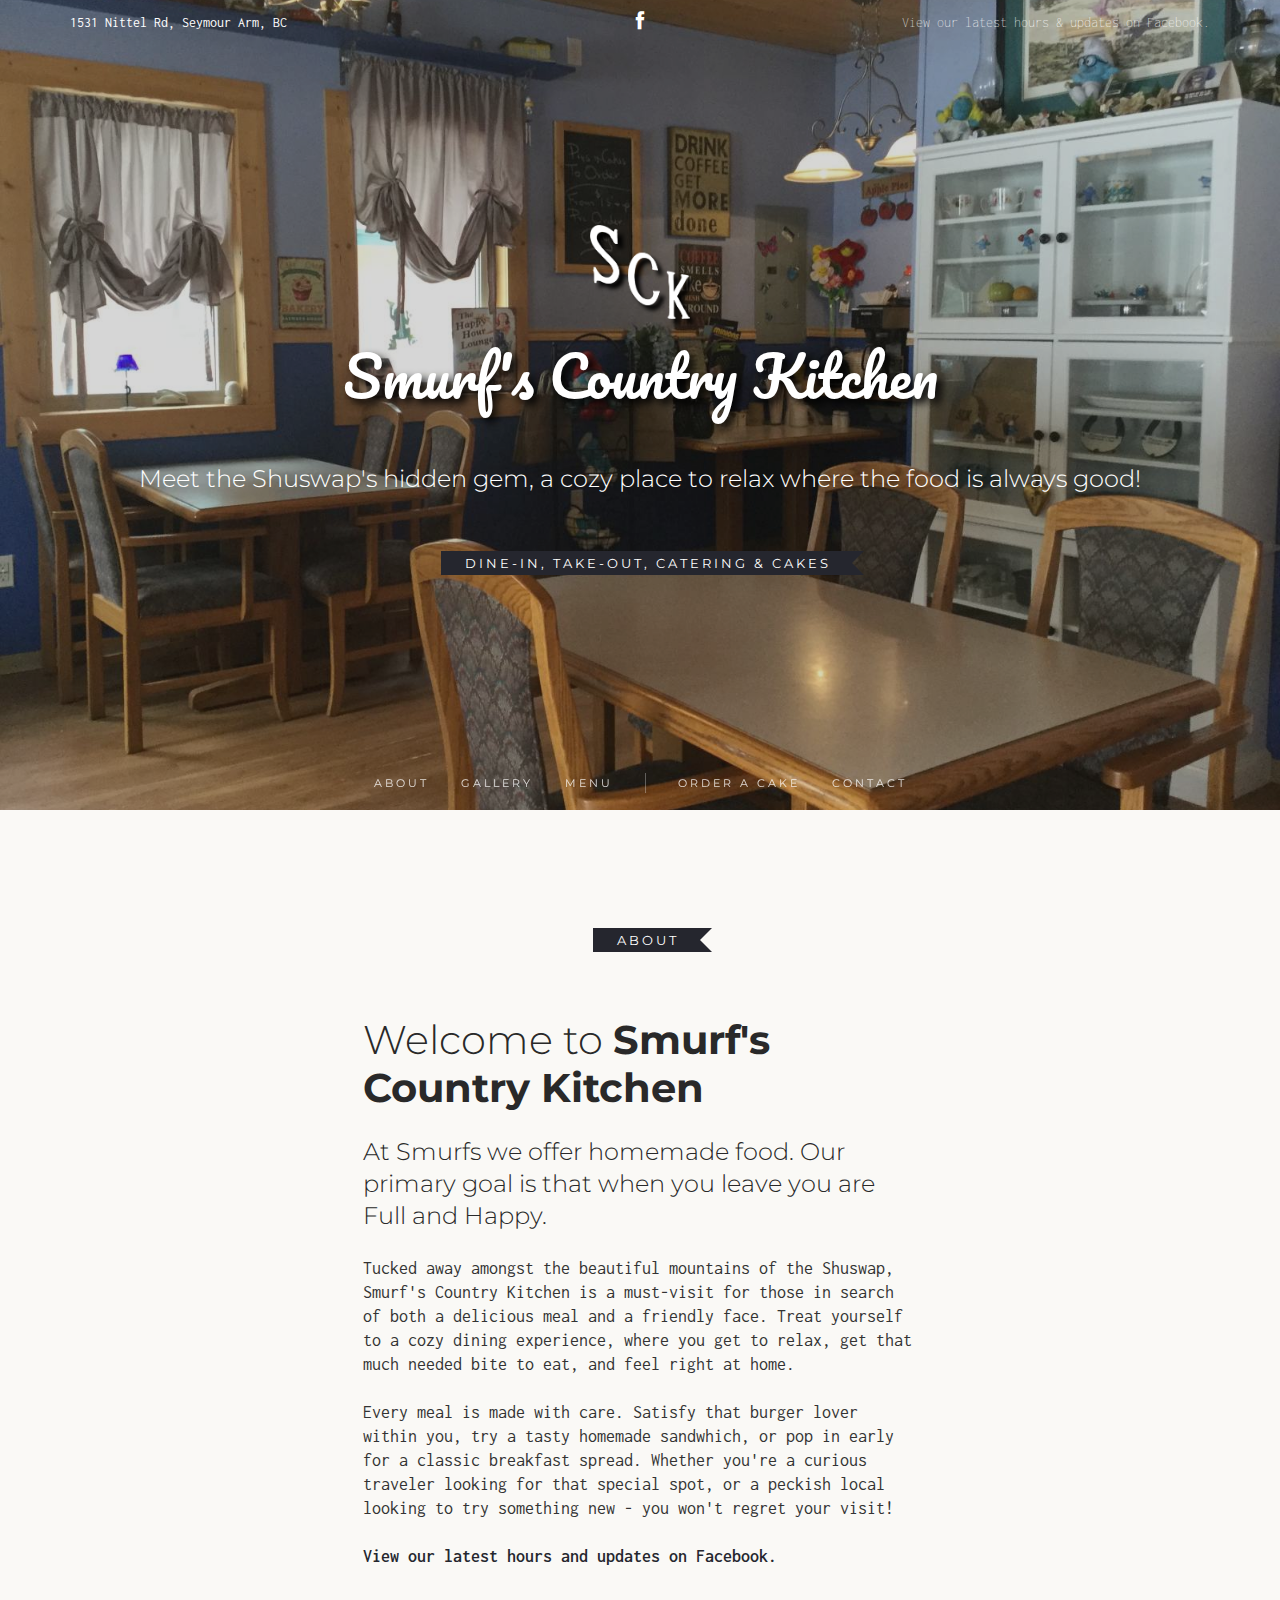
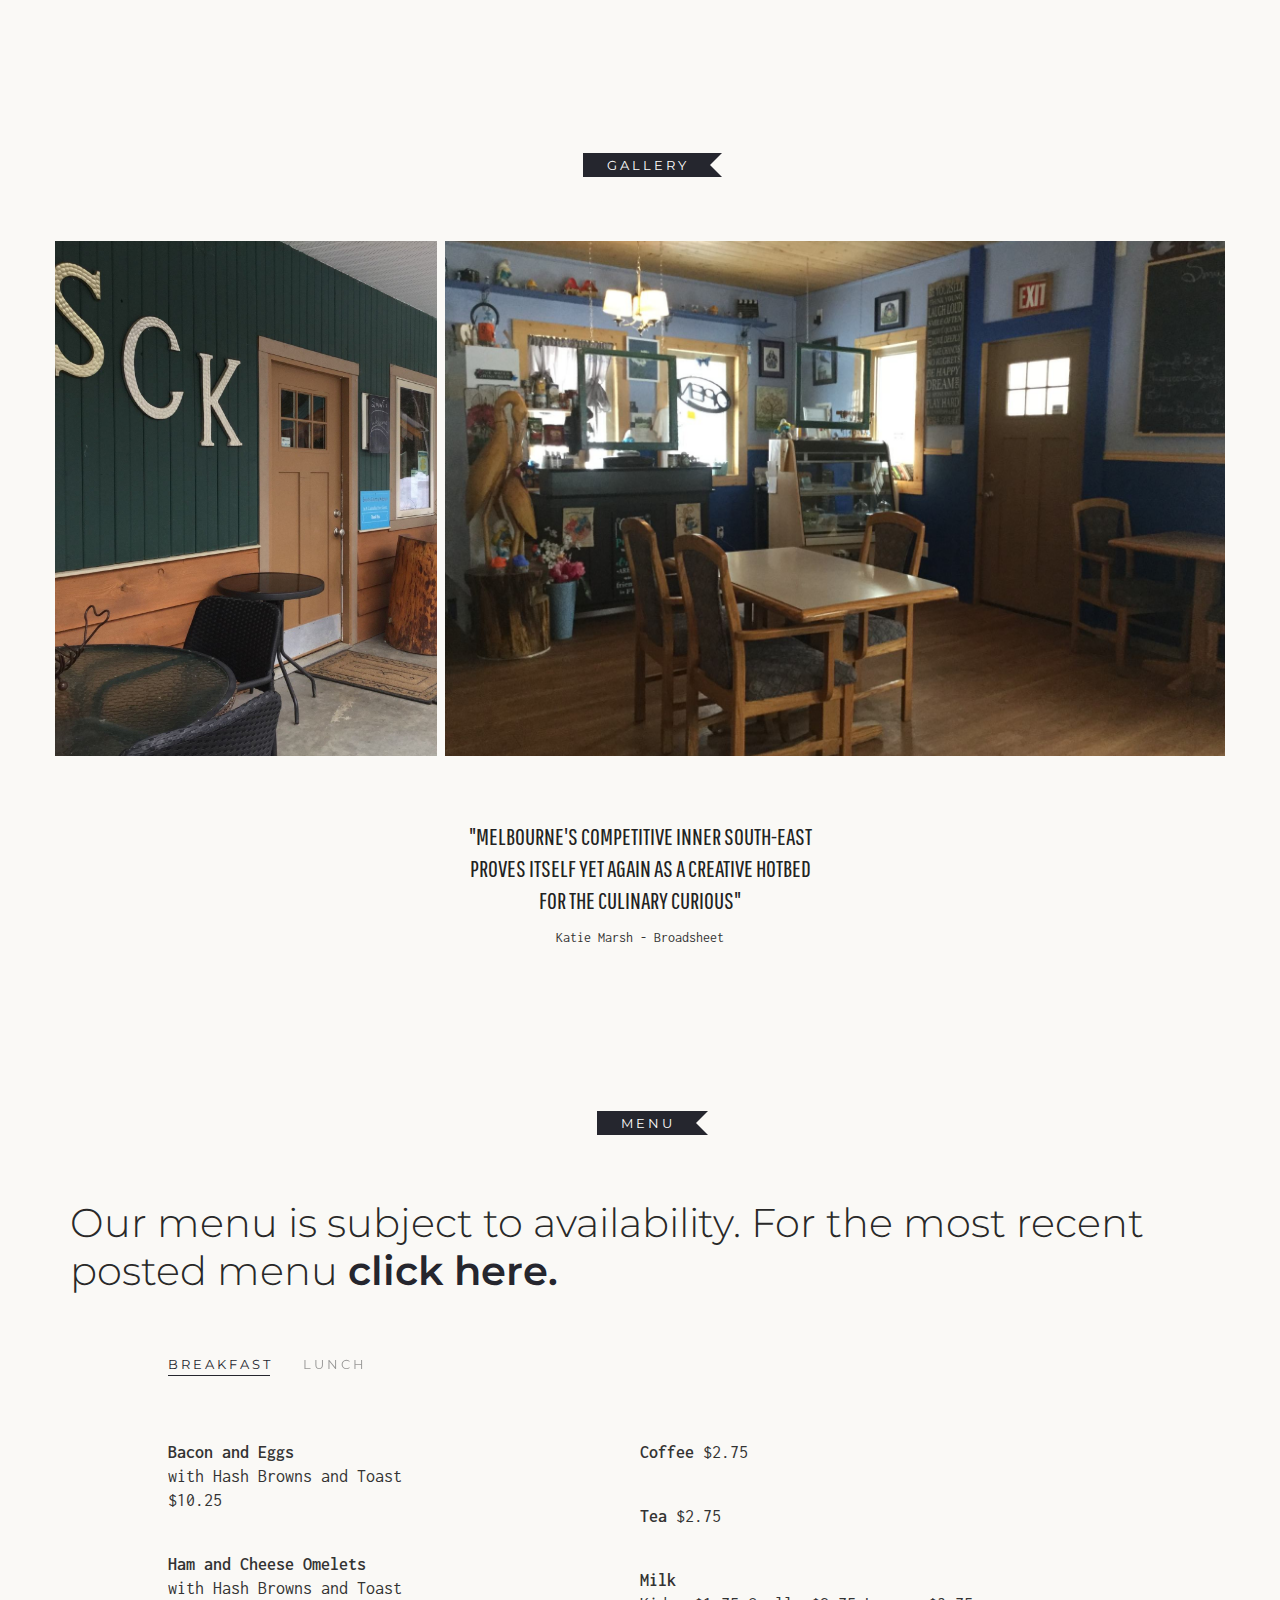
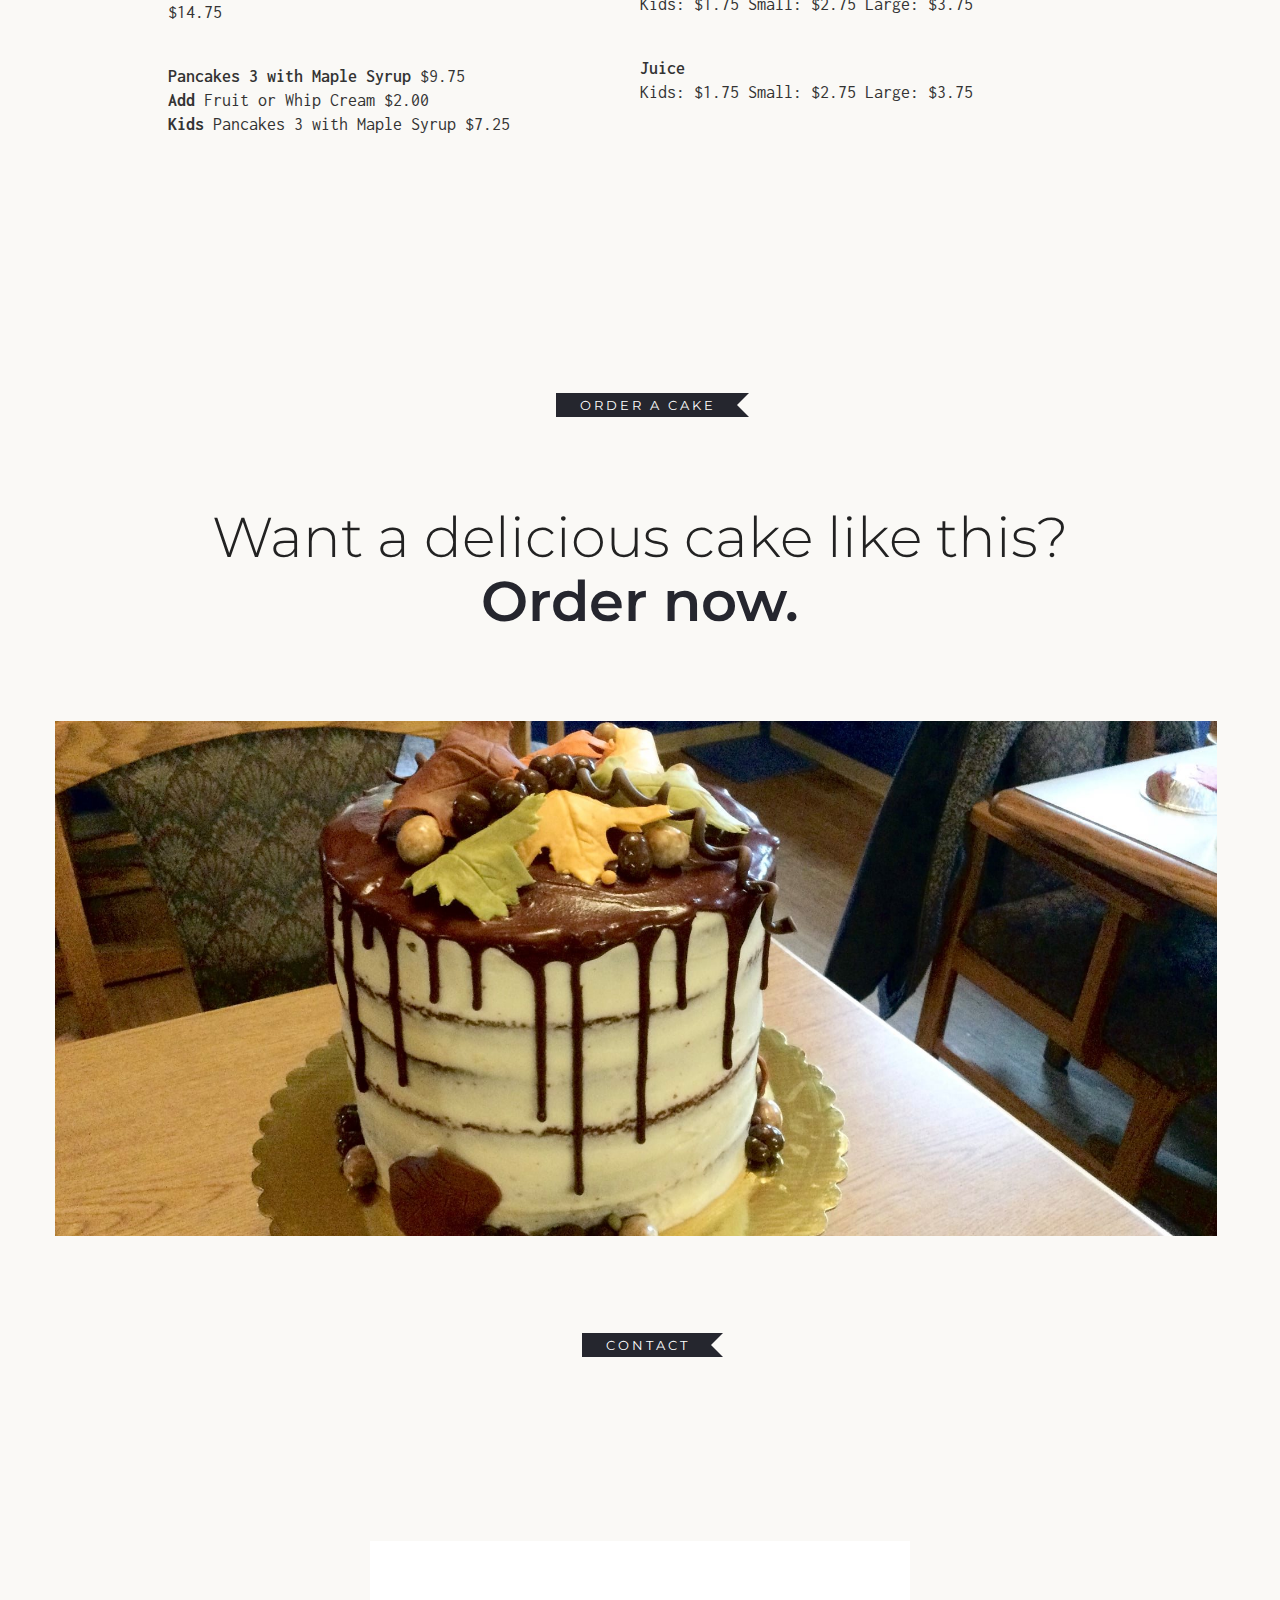
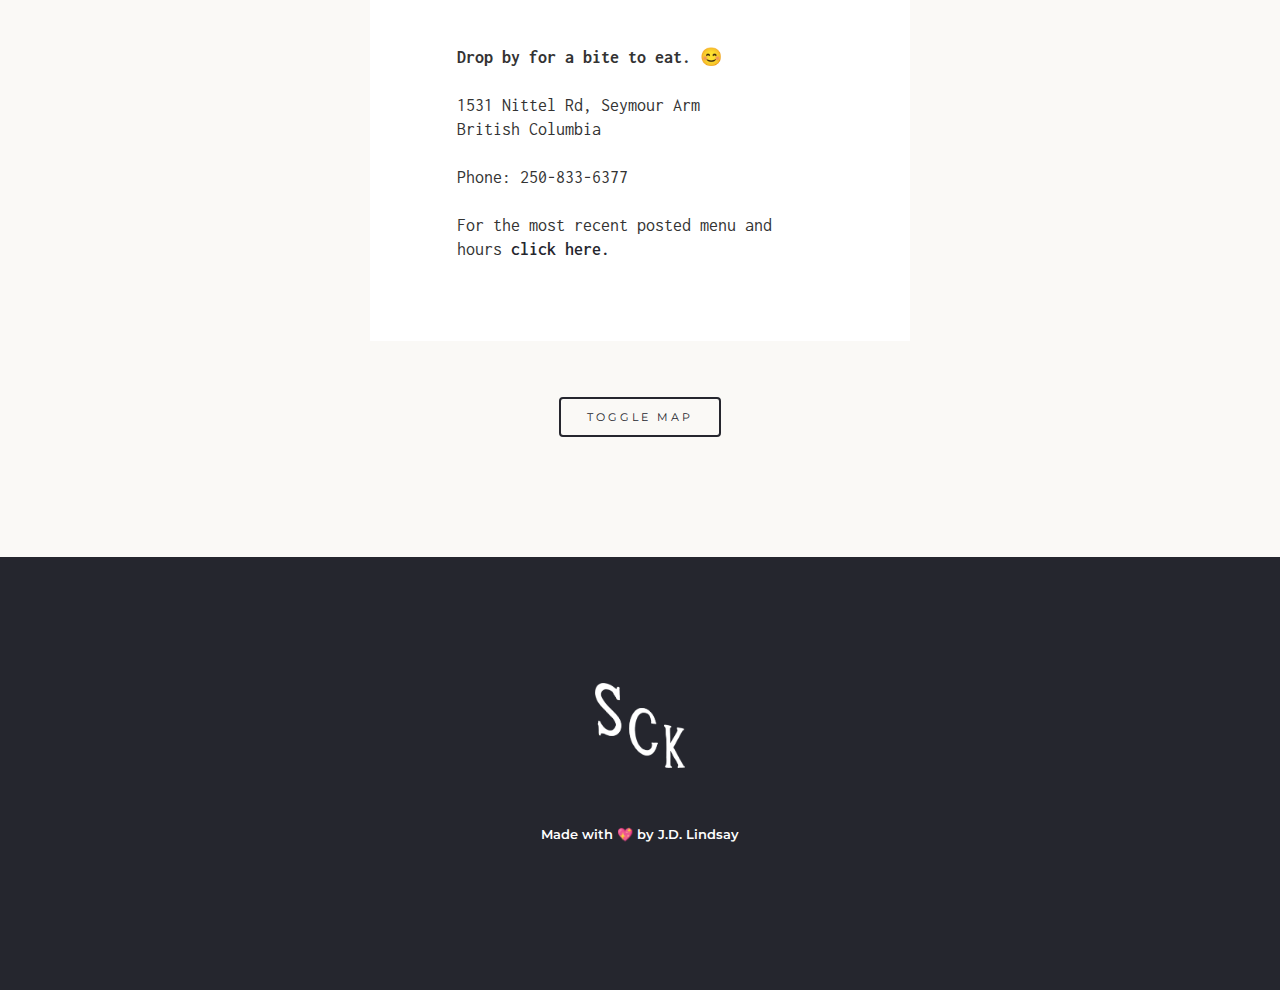
<file: index.html>
<!doctype html>
<html lang="en">
    <head>
        <meta charset="utf-8">
        <title>Smurf's Country Kitchen</title>
        <meta name="viewport" content="width=device-width, initial-scale=0.9">
        <link href="css/bootstrap.css" rel="stylesheet" type="text/css" media="all" />
        <link href="css/themify-icons.css" rel="stylesheet" type="text/css" media="all" />
        <link href="css/flexslider.css" rel="stylesheet" type="text/css" media="all" />
		<link href="css/theme.css" rel="stylesheet" type="text/css" media="all" />
		<link href="css/custom.css" rel="stylesheet" type="text/css" media="all" />
        <link href='https://fonts.googleapis.com/css?family=Montserrat%7CInconsolata:400,700%7CPathway+Gothic+One%7CPacifico:400' rel='stylesheet' type='text/css'>
        
        <style>
            .overlay:before {
                background: #333333;
                opacity:.2;
            }
        </style>
        
    </head>
    
    <body>
        <div class="nav-container">
            <a id="top"></a>
            <nav class="relative image-bg overlay">
                <div class="nav-utility ">
                    <div class="container">
                        <div class="row">
                            <div class="col-sm-4  text-center-xs">
                                <span class="sub">1531 Nittel Rd, Seymour Arm, BC</span>
                            </div>
                            <div class="col-sm-4 text-center">
                                <ul class="list-inline social-list">
                                    
                                    <li>
                                        <a href="https://www.facebook.com/Smurfs-Country-Kitchen-1632952796851451">
                                            <i class="ti-facebook"></i>
                                        </a>
                                    </li>
                                   
                                </ul>
                            </div>
                            <div class="col-sm-4 text-right text-center-xs">
                                <span class="sub"><a style="font-weight: 100"href="https://www.facebook.com/Smurfs-Country-Kitchen-1632952796851451/?ref=page_internal" target="_blank" >View our latest hours & updates on Facebook.</a></span>
                            </div>
                        </div>
                        <!--end of row-->
                    </div>
                    <!--end of container-->
                </div>
                <div class="pt180 pb180 pt-xs-40 pb-xs-16">
                    <div class="container">
                        <div class="row">
                            <div class="col-sm-12 text-center">
                                <a >
                                   
                    
                                    <div style="filter: drop-shadow(5px 5px 2px black);"><img style="width: 100px; max-height: 1000px; filter: drop-shadow(5px 5px px black); filter:brightness(50); " alt="Logo" class="logo" src="img/logo-light.png" /></div>
                                    
                                    <h1 style="font-family: Pacifico; font-weight: 400; padding-top: 24px;weight:900; filter: drop-shadow(5px 5px 4px black);">Smurf's Country Kitchen</h1>
                                    
                                  
                                    
                                    <h4 style="padding-top: 32px; ">Meet the Shuswap's hidden gem, a cozy place to relax where the food is always good!</h4>
                                    
                                      <div class="ribbon" style="margin-top:32px">
                                <h6 class="uppercase mb0">Dine-in, take-out, catering & cakes</h6>
                            </div>
                                    
                                </a>
                            </div>
                        </div>
                        <!--end of row-->
                    </div>
                    <!--end of container-->
                </div>
                <div class="module widget-handle mobile-toggle text-center visible-xs">
                    <i class="ti-menu"></i>
                </div>
                <div class="nav-bar text-center mb-xs-0">
                    <div class="container">
                        <div class="row">
                            <div class="col-sm-12 text-center">
                                <ul class="menu inline-block mb-xs-16">
                                    <li class="top-link hidden-xs">
                                        <a href="#top" class="inner-link">
                                            <i class="ti-arrow-up"></i> Top</a>
                                    </li>
                                    <li>
                                        <a href="#about" class="inner-link">About</a>
                                    </li>
                                    <li>
                                        <a href="#gallery" class="inner-link">Gallery</a>
                                    </li>
                                    <li>
                                        <a href="#menu" class="inner-link">Menu</a>
                                    </li>
                                   
                                    
                                    <li>
                                        <div class="divider hidden-xs"></div>
                                    </li>
                                    
                                    <li>
                                        <a href="#order" class="inner-link">Order a Cake</a>
                                    </li>
                                    <li>
                                        <a href="#contact" class="inner-link">Contact</a>
                                    </li>
                                    
                                    
                                </ul>
                            </div>
                        </div>
                        <!--end of row-->
                    </div>
                    <!--end of container-->
                </div>
                <div class="background-image-holder">
                    <img alt="Pic" src="img/inside1.jpg" />
                </div>
            </nav>
        </div>
        <div class="main-container">
            <a id="about"></a>
            <section class="pb0">
                <div class="container">
                    
                    <div class="row  mb64 mb-xs-40">
                        <div class="col-sm-12 text-center">
                            <div class="ribbon">
                                <h6 class="uppercase mb0">About</h6>
                            </div>
                        </div>
                    </div>
                    
                    <!--end of row-->
                    <div class="row mb64 mb-xs-40">
                        <div class="col-md-6 col-md-offset-3 col-sm-8 col-sm-offset-2">
                            <h2>Welcome to <strong>Smurf's Country Kitchen</strong></h2>
                            <h4>
                                        At Smurfs we offer homemade food. Our primary goal is that when you leave you are Full and Happy.</h4>
                            <p>
                                Tucked away amongst the beautiful mountains of the Shuswap, Smurf's Country Kitchen is a must-visit for those in search of both a delicious meal and a friendly face. Treat yourself to a cozy dining experience, where you get to relax, get that much needed bite to eat, and feel right at home.
                            </p>
                            <p>
                               Every meal is made with care. Satisfy that burger lover within you, try a tasty homemade sandwhich, or pop in early for a classic breakfast spread. Whether you're a curious traveler looking for that special spot, or a peckish local looking to try something new - you won't regret your visit!
                            </p>
                            
                            <p><a href="https://www.facebook.com/Smurfs-Country-Kitchen-1632952796851451/?ref=page_internal" target="_blank" >View our latest hours and updates on Facebook.</a></p>
                        </div>
                    </div>
                    <!--end of row-->
                    
                    <!--end of row-->
                    
                    <!--end of row-->
                </div>
                <!--end of container-->
            </section>
            
            <a id="gallery"></a>
            <section class="pb0 mb0" >
                <div class="container">
                    
                    <div class="row  mb64 mb-xs-40">
                        <div class="col-sm-12 text-center">
                            <div class="ribbon">
                                <h6 class="uppercase mb0">Gallery</h6>
                            </div>
                        </div>
                    </div>
                    
                    <div class="row image-row">
                        <div class="col-sm-4">
                            <div class="background-image-holder">
                                <img alt="Background Image" src="img/Front2_1.jpg" />
                            </div>
                        </div>
                        <div class="col-sm-8" >
                            <div class="background-image-holder">
                                <img alt="Background Image" src="img/inside2.jpg" />
                            </div>
                        </div>
                    </div>
                    <!--end of row-->
                    
                    <div class="row" style="padding-top: 64px; padding-bottom: 64px;;">
                        <div class="col-md-4 col-md-offset-4 col-sm-6 col-sm-offset-3 text-center">
                            <p class="alt-font mb8">
                                "Melbourne's competitive inner south-east proves itself yet again as a creative hotbed for the culinary curious"
                            </p>
                            <span class="sub">Katie Marsh - Broadsheet</span>
                        </div>
                    </div>
                    
                </div>
                <!--end of container-->
            </section>
            
            
            
            <a id="menu"></a>
            <section class="pb0">
                <div class="container">
                    <div class="row  mb64 mb-xs-40">
                        <div class="col-sm-12 text-center">
                            <div class="ribbon">
                                <h6 class="uppercase mb0">Menu</h6>
                            </div>
                        </div>
                    </div>
                    
                    <h2 style="padding-bottom: 32px;">Our menu is subject to availability. For the most recent posted menu <a href="https://www.facebook.com/Smurfs-Country-Kitchen-1632952796851451/menu" target="_blank">click here.</a><br></h2>
                    
                    <!--end of row-->
                    <div class="row">
                        <div class="col-md-10 col-md-offset-1 col-sm-12">
                            <div class="tabbed-content text-tabs">
                                <ul class="tabs mb64 mb-xs-24">
                                    <li class="active">
                                        <div class="tab-title">
                                            <span>Breakfast</span>
                                        </div>
                                        <div class="tab-content">
                                            <div class="col-sm-6 p0">
                                                <div class="mb40 mb-xs-24 ">
                                                    <span class="bold block">Bacon and Eggs</span>
                                                    <p class="mb0">
                                                        with Hash Browns and Toast
    
                                                    </p>
                                                    <span class="block">$10.25</span>
                                                </div>
                                                <div class="mb40 mb-xs-24 ">
                                                    <span class="bold block">Ham and Cheese Omelets</span>
                                                    <p class="mb0">
                                                        with  Hash Browns and Toast
                                                        
                                                    </p>
                                                    <span class="block">$14.75</span>
                                                </div>
                                                <div class="mb40 mb-xs-24 ">
                                                    <span class="bold block">Pancakes 3 with Maple Syrup </span><span> $9.75

</span>
                                                    <p class="mb0">
                                                        <strong>Add</strong> Fruit or Whip Cream  $2.00 </p>
                                                        <p class="mb0">
                                                        <strong>Kids</strong> Pancakes 3 with Maple Syrup  $7.25

                                                    </p>
                                                    
                                                </div>
                                            
                                            
                                            </div>
                                            
                                            
                                            <div class="col-sm-6 p0">
                                                
                                                
                                                    <div class="mb40 mb-xs-24 ">
                                                        <span class="bold block">Coffee</span><span> $2.75</span>
                                                   
                                                </div>
                                                <div class="mb40 mb-xs-24 ">
                                                    <span class="bold block">Tea</span><span> $2.75</span>
                                                    
                                                </div>
                                                <div class="mb40 mb-xs-24 ">
                                                    <span class="bold block">Milk</span>
                                                    <p class="mb0">
                                                        Kids: $1.75 Small: $2.75 Large: $3.75
                                                        
                                                    </p>
                                                    
                                                </div>
                                               <div class="mb40 mb-xs-24 ">
                                                    <span class="bold block">Juice</span>
                                                    <p class="mb0">
                                                        Kids: $1.75 Small: $2.75 Large: $3.75
                                                        
                                                    </p>
                                                    
                                                </div>
                                            </div>
                                        </div>
                                    </li>
                                    <li>
                                        <div class="tab-title">
                                            <span>Lunch</span>
                                        </div>
                                        <div class="tab-content">
                                            <div class="bold block" style="width: fit-content;font-style: italic; padding-bottom: 20px; font-weight: 900!important!;">Burgers and Extras</div>
                                            <div class="col-sm-6 p0">
                                                <div class="mb40 mb-xs-24 ">
                                                    <span class="bold block" >Smurf Burger     
</span>
                                              <p class="mb0">
                                                  
                                                    <p class="mb0">
                                                        6 oz Beef Patty 
                                                       <br class="hidden-xs" /> topped with Bacon Mushrooms,  
                                                        <br class="hidden-xs" /> Cheddar Cheese, Lettuce Tomato
                                                        <br class="hidden-xs" /> and Onion with Smurf Aoli.
                                                    </p>
                                                    <span class="block"> $16.75</span>
                                                </div>
                                                
                                                <div class="mb40 mb-xs-24 ">
                                                    <span class="bold block">Smurfette           

</span>
                                                    <p class="mb0">
                                                        5 oz Chicken Patty 
                                                        <br class="hidden-xs" /> topped with Havarti Cheese, 
                                                        <br class="hidden-xs" /> Lettuce, Tomato 
                                                        <br class="hidden-xs" /> and Onion with Smurf Aoli.
                                                    </p>
                                                    <span class="block"> $15.75</span>
                                                </div>
                                                <div class="mb40 mb-xs-24 ">
                                                    <span class="bold block">Mushroom Swiss  
</span>
                                                    <p class="mb0">
                                                        6 oz Beef Patty 
                                                        <br class="hidden-xs" />Loaded with Layers of Mushrooms  
                                                        <br class="hidden-xs" /> and Swiss Cheese.
                                                    </p>
                                                    <span class="block">$18.00</span>
                                                </div>
                                               
                                            </div>
                                            
                                            
                                            <div class="col-sm-6 p0">
                                                 <div class="mb40 mb-xs-24 ">
                                                    <span class="bold block">Mushroom Quinoa (Veggie Burger)
   
</span>
                                                    <p class="mb0">
                                                       Portabella, Brown and White Mushrooms
                                                        <br class="hidden-xs" /> mixed with Onions and Quinoa.
                                                    </p>
                                                    <span class="block"> $15.25 </span>
                                                </div>
                                                
                                                <div class="mb40 mb-xs-24 ">
                                                    <span class="bold block">Chicken Bacon Club 
  

</span>
                                                    <p class="mb0">
                                                       Grilled Chicken Breast
                                                        <br class="hidden-xs" />with Loads of Bacon, Tomato
                                                        <br class="hidden-xs" />and Cheddar Cheese on 3 Slices of Toasted Bread.
                                                    </p>
                                                    <span class="block">$16.75</span>
                                                </div>
                                                <div class="mb40 mb-xs-24 ">
                                                    <span class="bold block">Quesadilla  

</span>
                                                    <p class="mb0">
                                                       Grilled Chicken and Veggies,
                                                        <br class="hidden-xs" />loaded with Cheese and Spices.
                                                    </p>
                                                    <span class="block"> $16.75</span>
                                                </div>
                                            </div>
                                        </div>
                                    </li>
                                    <!--<li>
                                        <div class="tab-title">
                                            <span>Drinks</span>
                                        </div>
                                        <div class="tab-content">
                                            <div class="col-sm-6 p0">
                                                <div class="mb40 mb-xs-24 ">
                                                    <span class="bold block">Single origin coffee</span>
                                                    <p class="mb0">
                                                        latte, cappucino
                                                    </p>
                                                    <span class="block">3.5</span>
                                                </div>
                                                <div class="mb40 mb-xs-24 ">
                                                    <span class="bold block">Organic green tea</span>
                                                    <p class="mb0">
                                                        sourced locally
                                                    </p>
                                                    <span class="block">5.5 / pot</span>
                                                </div>
                                                <div class="mb40 mb-xs-24 ">
                                                    <span class="bold block">Iced xoffee</span>
                                                    <p class="mb0">
                                                        with vanilla bean ice cream
                                                    </p>
                                                    <span class="block">4.5</span>
                                                </div>
                                                <div class="mb40 mb-xs-24 ">
                                                    <span class="bold block">Freshly squeezed juice</span>
                                                    <p class="mb0">
                                                        orange, apple, watermelon
                                                    </p>
                                                    <span class="block">4.5</span>
                                                </div>
                                                <div class="mb40 mb-xs-24 ">
                                                    <span class="bold block">Milkshake</span>
                                                    <p class="mb0">
                                                        salted caramel, vanilla bean
                                                    </p>
                                                    <span class="block">7</span>
                                                </div>
                                            </div>
                                        </div>
                                    </li> -->
                                </ul>
                            </div>
                            <!--end of text tabs-->
                        </div>
                    </div>
                    <!--end of row-->
                </div>
                <!--end of container-->
            </section>
            <a id="special"></a>
            
            
            <section class="pb0 mb0" >
                <div class="container">
                    
                    <!--end of row-->
                </div>
                <!--end of container-->
            </section>
            
            
            <a id="order"></a>
            <section class="pb0">
                <div class="container">
                     <div class="row  mb64 mb-xs-40">
                        <div class="col-sm-12 text-center">
                            <div class="ribbon">
                                <h6 class="uppercase mb0">Order a Cake</h6>
                                
                                
                            </div>
                            <h1 style="color: #222222; padding-top: 24px;"><br>Want a delicious cake like this? <br><a href="https://form.jotform.com/212447199702257" target="_blank">Order now.</a></h1>
                        </div>
                    </div>
                    
                    <div class="row image-row">

                        <div class="col-sm-12">
                            <div class="background-image-holder">
                                <img alt="Background Image" src="img/makeacake.jpg" />
                            </div>
                        </div>
                    </div>
                    
                   
                    <!--end of row-->
                    
                    <!--end of row-->
                </div>
                <!--end of container-->
            </section>
            <a id="contact"></a>
            <section>
                <div class="container">
                    <div class="row  mb64 mb-xs-40">
                        <div class="col-sm-12 text-center">
                            <div class="ribbon">
                                <h6 class="uppercase mb0">Contact</h6>
                            </div>
                        </div>
                    </div>
                   
              
                    <!--end of row-->
                    <div class="row">
                        <div class="col-sm-12">
                            <div class="map-holder pt120 pb120">
                                <iframe src="https://www.google.com/maps/embed?pb=!1m18!1m12!1m3!1d7063.162742254183!2d-118.93484776421501!3d51.25213227698468!2m3!1f0!2f0!3f0!3m2!1i1024!2i768!4f13.1!3m3!1m2!1s0x537f2e591adf1af1%3A0xb1d47030766eb564!2sNittel%20Rd%2C%20British%20Columbia%20V0E%202J0!5e0!3m2!1sen!2sca!4v1634023922205!5m2!1sen!2sca"></iframe>
                                <div class="col-md-6 col-md-offset-3 col-sm-10 col-sm-offset-1 contact-details">
                                    <div class="pt80 pb56 bg-white p32 overflow-hidden">
                                        <div class="col-sm-10 col-sm-offset-1">
                                            <p>
                                                <strong>
                                                <br /> Drop by for a bite to eat. 😊</strong>
                                               
                                            </p>
                                            <p>
                                                1531 Nittel Rd, Seymour Arm
                                                <br /> British Columbia
                                            </p>
                                            <p>
                                                Phone: 250-833-6377
                                                <br> <a href="https://www.facebook.com/Smurfs-Country-Kitchen-1632952796851451"></a>
                                            </p>
                                            <p>For the most recent posted menu and hours <a href="https://www.facebook.com/Smurfs-Country-Kitchen-1632952796851451/" target="_blank">click here.</a></p>
                                        </div>
                                    </div>
                                </div>
                                <div class="align-bottom text-center">
                                    <a href="#" class="btn toggle-map">Toggle Map</a>
                                </div>
                            </div>
                        </div>
                    </div>
                    <!--end of row-->
                </div>
                <!--end of container-->
            </section>
            <footer class="bg-primary pt120 pb120 pt-xs-40 pb-xs-64">
                <div class="container">
                    <div class="row">
                        <div class="col-sm-12 mb-xs-24 text-center-xs" style="text-align: center">
                            <div class="inline-block center">
                                <center><img alt="Logo" style="filter: brightness(50); margin: 0px; margin-bottom: 12px;" class="image-small display-block center mb-xs-24" src="img/logo-light.png" /></center>
				    <div><center><h6 ><br><br><a style="color:white; margin-top:12px;" target="_blank" href="https://jdlindsay.com">Made with 💖 by J.D. Lindsay</a></h6></center></div>
                            </div>
                            
                        </div>
                        
                    </div>
                    <!--end of row-->
                </div>
                <!--end of container-->
            </footer>
        </div>
        <script src="js/jquery.min.js"></script>
        <script src="js/bootstrap.min.js"></script>
        <script src="js/flexslider.min.js"></script>
        <script src="js/twitterfetcher.min.js"></script>
        <script src="js/spectragram.min.js"></script>
        <script src="js/smooth-scroll.min.js"></script>
        <script src="js/parallax.min.js"></script>
        <script src="js/scripts.js"></script>
    </body>
</html>
</file>
<file: css/themify-icons.css>
@font-face {
	font-family: 'themify';
	src:url('../fonts/themify.eot?-fvbane');
	src:url('../fonts/themify.eot?#iefix-fvbane') format('embedded-opentype'),
		url('../fonts/themify.woff?-fvbane') format('woff'),
		url('../fonts/themify.ttf?-fvbane') format('truetype'),
		url('../fonts/themify.svg?-fvbane#themify') format('svg');
	font-weight: normal;
	font-style: normal;
}

[class^="ti-"], [class*=" ti-"] {
	font-family: 'themify';
	speak: none;
	font-style: normal;
	font-weight: normal;
	font-variant: normal;
	text-transform: none;
	line-height: 1;

	/* Better Font Rendering =========== */
	-webkit-font-smoothing: antialiased;
	-moz-osx-font-smoothing: grayscale;
}

.ti-wand:before {
	content: "\e600";
}
.ti-volume:before {
	content: "\e601";
}
.ti-user:before {
	content: "\e602";
}
.ti-unlock:before {
	content: "\e603";
}
.ti-unlink:before {
	content: "\e604";
}
.ti-trash:before {
	content: "\e605";
}
.ti-thought:before {
	content: "\e606";
}
.ti-target:before {
	content: "\e607";
}
.ti-tag:before {
	content: "\e608";
}
.ti-tablet:before {
	content: "\e609";
}
.ti-star:before {
	content: "\e60a";
}
.ti-spray:before {
	content: "\e60b";
}
.ti-signal:before {
	content: "\e60c";
}
.ti-shopping-cart:before {
	content: "\e60d";
}
.ti-shopping-cart-full:before {
	content: "\e60e";
}
.ti-settings:before {
	content: "\e60f";
}
.ti-search:before {
	content: "\e610";
}
.ti-zoom-in:before {
	content: "\e611";
}
.ti-zoom-out:before {
	content: "\e612";
}
.ti-cut:before {
	content: "\e613";
}
.ti-ruler:before {
	content: "\e614";
}
.ti-ruler-pencil:before {
	content: "\e615";
}
.ti-ruler-alt:before {
	content: "\e616";
}
.ti-bookmark:before {
	content: "\e617";
}
.ti-bookmark-alt:before {
	content: "\e618";
}
.ti-reload:before {
	content: "\e619";
}
.ti-plus:before {
	content: "\e61a";
}
.ti-pin:before {
	content: "\e61b";
}
.ti-pencil:before {
	content: "\e61c";
}
.ti-pencil-alt:before {
	content: "\e61d";
}
.ti-paint-roller:before {
	content: "\e61e";
}
.ti-paint-bucket:before {
	content: "\e61f";
}
.ti-na:before {
	content: "\e620";
}
.ti-mobile:before {
	content: "\e621";
}
.ti-minus:before {
	content: "\e622";
}
.ti-medall:before {
	content: "\e623";
}
.ti-medall-alt:before {
	content: "\e624";
}
.ti-marker:before {
	content: "\e625";
}
.ti-marker-alt:before {
	content: "\e626";
}
.ti-arrow-up:before {
	content: "\e627";
}
.ti-arrow-right:before {
	content: "\e628";
}
.ti-arrow-left:before {
	content: "\e629";
}
.ti-arrow-down:before {
	content: "\e62a";
}
.ti-lock:before {
	content: "\e62b";
}
.ti-location-arrow:before {
	content: "\e62c";
}
.ti-link:before {
	content: "\e62d";
}
.ti-layout:before {
	content: "\e62e";
}
.ti-layers:before {
	content: "\e62f";
}
.ti-layers-alt:before {
	content: "\e630";
}
.ti-key:before {
	content: "\e631";
}
.ti-import:before {
	content: "\e632";
}
.ti-image:before {
	content: "\e633";
}
.ti-heart:before {
	content: "\e634";
}
.ti-heart-broken:before {
	content: "\e635";
}
.ti-hand-stop:before {
	content: "\e636";
}
.ti-hand-open:before {
	content: "\e637";
}
.ti-hand-drag:before {
	content: "\e638";
}
.ti-folder:before {
	content: "\e639";
}
.ti-flag:before {
	content: "\e63a";
}
.ti-flag-alt:before {
	content: "\e63b";
}
.ti-flag-alt-2:before {
	content: "\e63c";
}
.ti-eye:before {
	content: "\e63d";
}
.ti-export:before {
	content: "\e63e";
}
.ti-exchange-vertical:before {
	content: "\e63f";
}
.ti-desktop:before {
	content: "\e640";
}
.ti-cup:before {
	content: "\e641";
}
.ti-crown:before {
	content: "\e642";
}
.ti-comments:before {
	content: "\e643";
}
.ti-comment:before {
	content: "\e644";
}
.ti-comment-alt:before {
	content: "\e645";
}
.ti-close:before {
	content: "\e646";
}
.ti-clip:before {
	content: "\e647";
}
.ti-angle-up:before {
	content: "\e648";
}
.ti-angle-right:before {
	content: "\e649";
}
.ti-angle-left:before {
	content: "\e64a";
}
.ti-angle-down:before {
	content: "\e64b";
}
.ti-check:before {
	content: "\e64c";
}
.ti-check-box:before {
	content: "\e64d";
}
.ti-camera:before {
	content: "\e64e";
}
.ti-announcement:before {
	content: "\e64f";
}
.ti-brush:before {
	content: "\e650";
}
.ti-briefcase:before {
	content: "\e651";
}
.ti-bolt:before {
	content: "\e652";
}
.ti-bolt-alt:before {
	content: "\e653";
}
.ti-blackboard:before {
	content: "\e654";
}
.ti-bag:before {
	content: "\e655";
}
.ti-move:before {
	content: "\e656";
}
.ti-arrows-vertical:before {
	content: "\e657";
}
.ti-arrows-horizontal:before {
	content: "\e658";
}
.ti-fullscreen:before {
	content: "\e659";
}
.ti-arrow-top-right:before {
	content: "\e65a";
}
.ti-arrow-top-left:before {
	content: "\e65b";
}
.ti-arrow-circle-up:before {
	content: "\e65c";
}
.ti-arrow-circle-right:before {
	content: "\e65d";
}
.ti-arrow-circle-left:before {
	content: "\e65e";
}
.ti-arrow-circle-down:before {
	content: "\e65f";
}
.ti-angle-double-up:before {
	content: "\e660";
}
.ti-angle-double-right:before {
	content: "\e661";
}
.ti-angle-double-left:before {
	content: "\e662";
}
.ti-angle-double-down:before {
	content: "\e663";
}
.ti-zip:before {
	content: "\e664";
}
.ti-world:before {
	content: "\e665";
}
.ti-wheelchair:before {
	content: "\e666";
}
.ti-view-list:before {
	content: "\e667";
}
.ti-view-list-alt:before {
	content: "\e668";
}
.ti-view-grid:before {
	content: "\e669";
}
.ti-uppercase:before {
	content: "\e66a";
}
.ti-upload:before {
	content: "\e66b";
}
.ti-underline:before {
	content: "\e66c";
}
.ti-truck:before {
	content: "\e66d";
}
.ti-timer:before {
	content: "\e66e";
}
.ti-ticket:before {
	content: "\e66f";
}
.ti-thumb-up:before {
	content: "\e670";
}
.ti-thumb-down:before {
	content: "\e671";
}
.ti-text:before {
	content: "\e672";
}
.ti-stats-up:before {
	content: "\e673";
}
.ti-stats-down:before {
	content: "\e674";
}
.ti-split-v:before {
	content: "\e675";
}
.ti-split-h:before {
	content: "\e676";
}
.ti-smallcap:before {
	content: "\e677";
}
.ti-shine:before {
	content: "\e678";
}
.ti-shift-right:before {
	content: "\e679";
}
.ti-shift-left:before {
	content: "\e67a";
}
.ti-shield:before {
	content: "\e67b";
}
.ti-notepad:before {
	content: "\e67c";
}
.ti-server:before {
	content: "\e67d";
}
.ti-quote-right:before {
	content: "\e67e";
}
.ti-quote-left:before {
	content: "\e67f";
}
.ti-pulse:before {
	content: "\e680";
}
.ti-printer:before {
	content: "\e681";
}
.ti-power-off:before {
	content: "\e682";
}
.ti-plug:before {
	content: "\e683";
}
.ti-pie-chart:before {
	content: "\e684";
}
.ti-paragraph:before {
	content: "\e685";
}
.ti-panel:before {
	content: "\e686";
}
.ti-package:before {
	content: "\e687";
}
.ti-music:before {
	content: "\e688";
}
.ti-music-alt:before {
	content: "\e689";
}
.ti-mouse:before {
	content: "\e68a";
}
.ti-mouse-alt:before {
	content: "\e68b";
}
.ti-money:before {
	content: "\e68c";
}
.ti-microphone:before {
	content: "\e68d";
}
.ti-menu:before {
	content: "\e68e";
}
.ti-menu-alt:before {
	content: "\e68f";
}
.ti-map:before {
	content: "\e690";
}
.ti-map-alt:before {
	content: "\e691";
}
.ti-loop:before {
	content: "\e692";
}
.ti-location-pin:before {
	content: "\e693";
}
.ti-list:before {
	content: "\e694";
}
.ti-light-bulb:before {
	content: "\e695";
}
.ti-Italic:before {
	content: "\e696";
}
.ti-info:before {
	content: "\e697";
}
.ti-infinite:before {
	content: "\e698";
}
.ti-id-badge:before {
	content: "\e699";
}
.ti-hummer:before {
	content: "\e69a";
}
.ti-home:before {
	content: "\e69b";
}
.ti-help:before {
	content: "\e69c";
}
.ti-headphone:before {
	content: "\e69d";
}
.ti-harddrives:before {
	content: "\e69e";
}
.ti-harddrive:before {
	content: "\e69f";
}
.ti-gift:before {
	content: "\e6a0";
}
.ti-game:before {
	content: "\e6a1";
}
.ti-filter:before {
	content: "\e6a2";
}
.ti-files:before {
	content: "\e6a3";
}
.ti-file:before {
	content: "\e6a4";
}
.ti-eraser:before {
	content: "\e6a5";
}
.ti-envelope:before {
	content: "\e6a6";
}
.ti-download:before {
	content: "\e6a7";
}
.ti-direction:before {
	content: "\e6a8";
}
.ti-direction-alt:before {
	content: "\e6a9";
}
.ti-dashboard:before {
	content: "\e6aa";
}
.ti-control-stop:before {
	content: "\e6ab";
}
.ti-control-shuffle:before {
	content: "\e6ac";
}
.ti-control-play:before {
	content: "\e6ad";
}
.ti-control-pause:before {
	content: "\e6ae";
}
.ti-control-forward:before {
	content: "\e6af";
}
.ti-control-backward:before {
	content: "\e6b0";
}
.ti-cloud:before {
	content: "\e6b1";
}
.ti-cloud-up:before {
	content: "\e6b2";
}
.ti-cloud-down:before {
	content: "\e6b3";
}
.ti-clipboard:before {
	content: "\e6b4";
}
.ti-car:before {
	content: "\e6b5";
}
.ti-calendar:before {
	content: "\e6b6";
}
.ti-book:before {
	content: "\e6b7";
}
.ti-bell:before {
	content: "\e6b8";
}
.ti-basketball:before {
	content: "\e6b9";
}
.ti-bar-chart:before {
	content: "\e6ba";
}
.ti-bar-chart-alt:before {
	content: "\e6bb";
}
.ti-back-right:before {
	content: "\e6bc";
}
.ti-back-left:before {
	content: "\e6bd";
}
.ti-arrows-corner:before {
	content: "\e6be";
}
.ti-archive:before {
	content: "\e6bf";
}
.ti-anchor:before {
	content: "\e6c0";
}
.ti-align-right:before {
	content: "\e6c1";
}
.ti-align-left:before {
	content: "\e6c2";
}
.ti-align-justify:before {
	content: "\e6c3";
}
.ti-align-center:before {
	content: "\e6c4";
}
.ti-alert:before {
	content: "\e6c5";
}
.ti-alarm-clock:before {
	content: "\e6c6";
}
.ti-agenda:before {
	content: "\e6c7";
}
.ti-write:before {
	content: "\e6c8";
}
.ti-window:before {
	content: "\e6c9";
}
.ti-widgetized:before {
	content: "\e6ca";
}
.ti-widget:before {
	content: "\e6cb";
}
.ti-widget-alt:before {
	content: "\e6cc";
}
.ti-wallet:before {
	content: "\e6cd";
}
.ti-video-clapper:before {
	content: "\e6ce";
}
.ti-video-camera:before {
	content: "\e6cf";
}
.ti-vector:before {
	content: "\e6d0";
}
.ti-themify-logo:before {
	content: "\e6d1";
}
.ti-themify-favicon:before {
	content: "\e6d2";
}
.ti-themify-favicon-alt:before {
	content: "\e6d3";
}
.ti-support:before {
	content: "\e6d4";
}
.ti-stamp:before {
	content: "\e6d5";
}
.ti-split-v-alt:before {
	content: "\e6d6";
}
.ti-slice:before {
	content: "\e6d7";
}
.ti-shortcode:before {
	content: "\e6d8";
}
.ti-shift-right-alt:before {
	content: "\e6d9";
}
.ti-shift-left-alt:before {
	content: "\e6da";
}
.ti-ruler-alt-2:before {
	content: "\e6db";
}
.ti-receipt:before {
	content: "\e6dc";
}
.ti-pin2:before {
	content: "\e6dd";
}
.ti-pin-alt:before {
	content: "\e6de";
}
.ti-pencil-alt2:before {
	content: "\e6df";
}
.ti-palette:before {
	content: "\e6e0";
}
.ti-more:before {
	content: "\e6e1";
}
.ti-more-alt:before {
	content: "\e6e2";
}
.ti-microphone-alt:before {
	content: "\e6e3";
}
.ti-magnet:before {
	content: "\e6e4";
}
.ti-line-double:before {
	content: "\e6e5";
}
.ti-line-dotted:before {
	content: "\e6e6";
}
.ti-line-dashed:before {
	content: "\e6e7";
}
.ti-layout-width-full:before {
	content: "\e6e8";
}
.ti-layout-width-default:before {
	content: "\e6e9";
}
.ti-layout-width-default-alt:before {
	content: "\e6ea";
}
.ti-layout-tab:before {
	content: "\e6eb";
}
.ti-layout-tab-window:before {
	content: "\e6ec";
}
.ti-layout-tab-v:before {
	content: "\e6ed";
}
.ti-layout-tab-min:before {
	content: "\e6ee";
}
.ti-layout-slider:before {
	content: "\e6ef";
}
.ti-layout-slider-alt:before {
	content: "\e6f0";
}
.ti-layout-sidebar-right:before {
	content: "\e6f1";
}
.ti-layout-sidebar-none:before {
	content: "\e6f2";
}
.ti-layout-sidebar-left:before {
	content: "\e6f3";
}
.ti-layout-placeholder:before {
	content: "\e6f4";
}
.ti-layout-menu:before {
	content: "\e6f5";
}
.ti-layout-menu-v:before {
	content: "\e6f6";
}
.ti-layout-menu-separated:before {
	content: "\e6f7";
}
.ti-layout-menu-full:before {
	content: "\e6f8";
}
.ti-layout-media-right-alt:before {
	content: "\e6f9";
}
.ti-layout-media-right:before {
	content: "\e6fa";
}
.ti-layout-media-overlay:before {
	content: "\e6fb";
}
.ti-layout-media-overlay-alt:before {
	content: "\e6fc";
}
.ti-layout-media-overlay-alt-2:before {
	content: "\e6fd";
}
.ti-layout-media-left-alt:before {
	content: "\e6fe";
}
.ti-layout-media-left:before {
	content: "\e6ff";
}
.ti-layout-media-center-alt:before {
	content: "\e700";
}
.ti-layout-media-center:before {
	content: "\e701";
}
.ti-layout-list-thumb:before {
	content: "\e702";
}
.ti-layout-list-thumb-alt:before {
	content: "\e703";
}
.ti-layout-list-post:before {
	content: "\e704";
}
.ti-layout-list-large-image:before {
	content: "\e705";
}
.ti-layout-line-solid:before {
	content: "\e706";
}
.ti-layout-grid4:before {
	content: "\e707";
}
.ti-layout-grid3:before {
	content: "\e708";
}
.ti-layout-grid2:before {
	content: "\e709";
}
.ti-layout-grid2-thumb:before {
	content: "\e70a";
}
.ti-layout-cta-right:before {
	content: "\e70b";
}
.ti-layout-cta-left:before {
	content: "\e70c";
}
.ti-layout-cta-center:before {
	content: "\e70d";
}
.ti-layout-cta-btn-right:before {
	content: "\e70e";
}
.ti-layout-cta-btn-left:before {
	content: "\e70f";
}
.ti-layout-column4:before {
	content: "\e710";
}
.ti-layout-column3:before {
	content: "\e711";
}
.ti-layout-column2:before {
	content: "\e712";
}
.ti-layout-accordion-separated:before {
	content: "\e713";
}
.ti-layout-accordion-merged:before {
	content: "\e714";
}
.ti-layout-accordion-list:before {
	content: "\e715";
}
.ti-ink-pen:before {
	content: "\e716";
}
.ti-info-alt:before {
	content: "\e717";
}
.ti-help-alt:before {
	content: "\e718";
}
.ti-headphone-alt:before {
	content: "\e719";
}
.ti-hand-point-up:before {
	content: "\e71a";
}
.ti-hand-point-right:before {
	content: "\e71b";
}
.ti-hand-point-left:before {
	content: "\e71c";
}
.ti-hand-point-down:before {
	content: "\e71d";
}
.ti-gallery:before {
	content: "\e71e";
}
.ti-face-smile:before {
	content: "\e71f";
}
.ti-face-sad:before {
	content: "\e720";
}
.ti-credit-card:before {
	content: "\e721";
}
.ti-control-skip-forward:before {
	content: "\e722";
}
.ti-control-skip-backward:before {
	content: "\e723";
}
.ti-control-record:before {
	content: "\e724";
}
.ti-control-eject:before {
	content: "\e725";
}
.ti-comments-smiley:before {
	content: "\e726";
}
.ti-brush-alt:before {
	content: "\e727";
}
.ti-youtube:before {
	content: "\e728";
}
.ti-vimeo:before {
	content: "\e729";
}
.ti-twitter:before {
	content: "\e72a";
}
.ti-time:before {
	content: "\e72b";
}
.ti-tumblr:before {
	content: "\e72c";
}
.ti-skype:before {
	content: "\e72d";
}
.ti-share:before {
	content: "\e72e";
}
.ti-share-alt:before {
	content: "\e72f";
}
.ti-rocket:before {
	content: "\e730";
}
.ti-pinterest:before {
	content: "\e731";
}
.ti-new-window:before {
	content: "\e732";
}
.ti-microsoft:before {
	content: "\e733";
}
.ti-list-ol:before {
	content: "\e734";
}
.ti-linkedin:before {
	content: "\e735";
}
.ti-layout-sidebar-2:before {
	content: "\e736";
}
.ti-layout-grid4-alt:before {
	content: "\e737";
}
.ti-layout-grid3-alt:before {
	content: "\e738";
}
.ti-layout-grid2-alt:before {
	content: "\e739";
}
.ti-layout-column4-alt:before {
	content: "\e73a";
}
.ti-layout-column3-alt:before {
	content: "\e73b";
}
.ti-layout-column2-alt:before {
	content: "\e73c";
}
.ti-instagram:before {
	content: "\e73d";
}
.ti-google:before {
	content: "\e73e";
}
.ti-github:before {
	content: "\e73f";
}
.ti-flickr:before {
	content: "\e740";
}
.ti-facebook:before {
	content: "\e741";
}
.ti-dropbox:before {
	content: "\e742";
}
.ti-dribbble:before {
	content: "\e743";
}
.ti-apple:before {
	content: "\e744";
}
.ti-android:before {
	content: "\e745";
}
.ti-save:before {
	content: "\e746";
}
.ti-save-alt:before {
	content: "\e747";
}
.ti-yahoo:before {
	content: "\e748";
}
.ti-wordpress:before {
	content: "\e749";
}
.ti-vimeo-alt:before {
	content: "\e74a";
}
.ti-twitter-alt:before {
	content: "\e74b";
}
.ti-tumblr-alt:before {
	content: "\e74c";
}
.ti-trello:before {
	content: "\e74d";
}
.ti-stack-overflow:before {
	content: "\e74e";
}
.ti-soundcloud:before {
	content: "\e74f";
}
.ti-sharethis:before {
	content: "\e750";
}
.ti-sharethis-alt:before {
	content: "\e751";
}
.ti-reddit:before {
	content: "\e752";
}
.ti-pinterest-alt:before {
	content: "\e753";
}
.ti-microsoft-alt:before {
	content: "\e754";
}
.ti-linux:before {
	content: "\e755";
}
.ti-jsfiddle:before {
	content: "\e756";
}
.ti-joomla:before {
	content: "\e757";
}
.ti-html5:before {
	content: "\e758";
}
.ti-flickr-alt:before {
	content: "\e759";
}
.ti-email:before {
	content: "\e75a";
}
.ti-drupal:before {
	content: "\e75b";
}
.ti-dropbox-alt:before {
	content: "\e75c";
}
.ti-css3:before {
	content: "\e75d";
}
.ti-rss:before {
	content: "\e75e";
}
.ti-rss-alt:before {
	content: "\e75f";
}
</file>
<file: css/custom.css>
/*!---------- Custom Styles Here ----------*/
</file>
